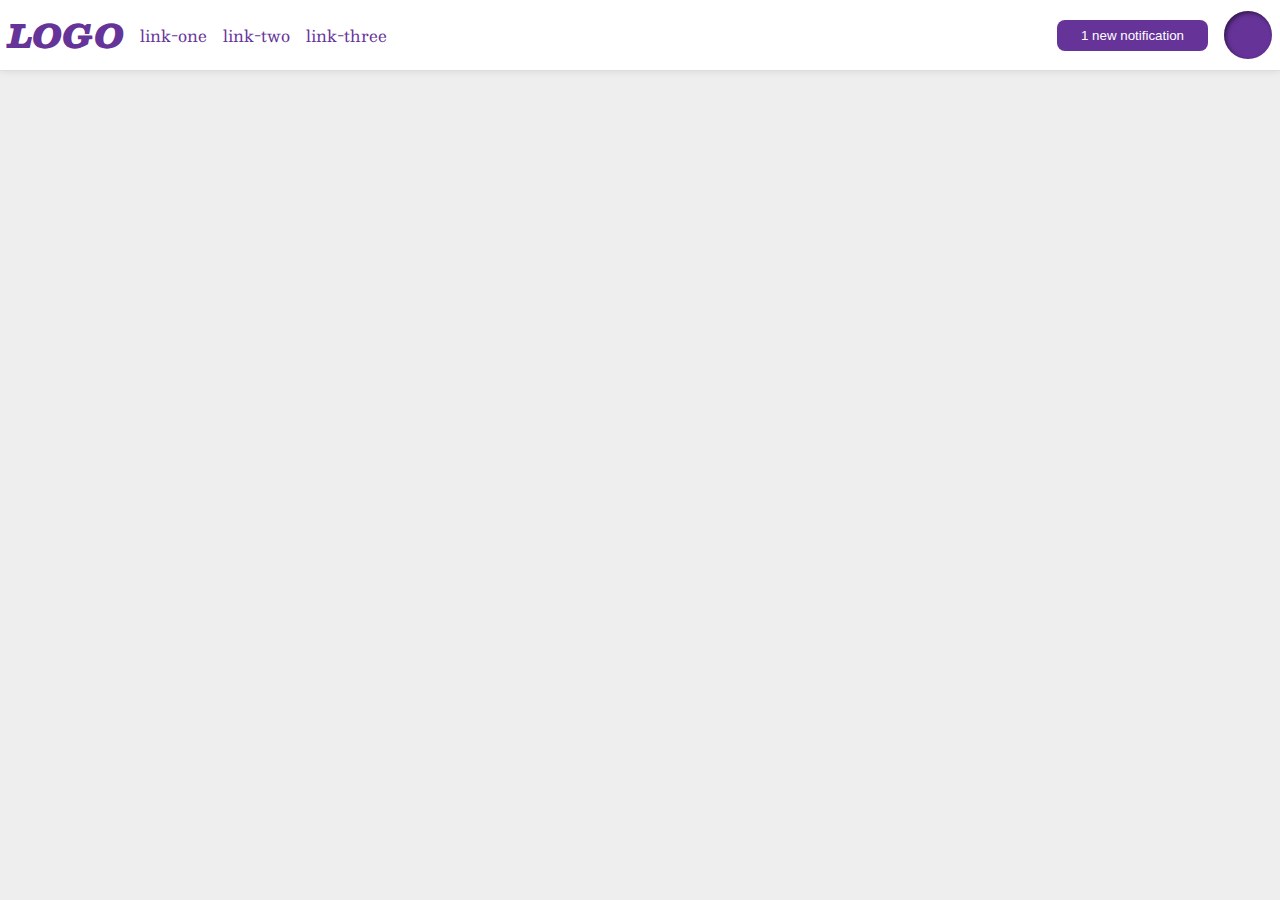
<file: flex/03-flex-header-2/index.html>
<!DOCTYPE html>
<html lang="en">

<head>
  <meta charset="UTF-8">
  <meta http-equiv="X-UA-Compatible" content="IE=edge">
  <meta name="viewport" content="width=device-width, initial-scale=1.0">
  <title>Flex Header 2</title>
  <link rel="stylesheet" href="style.css">
</head>

<body>
  <div class="header">
    <div class="left">
      <div class="logo">
        LOGO
      </div>
      <ul class="links">
        <li><a href="google.com">link-one</a></li>
        <li><a href="google.com">link-two</a></li>
        <li><a href="google.com">link-three</a></li>
      </ul>
    </div>

    <div class="right">
      <button class="notifications">
        1 new notification
      </button>
      <div class="profile-image"></div>
    </div>
  </div>
</body>

</html>
</file>
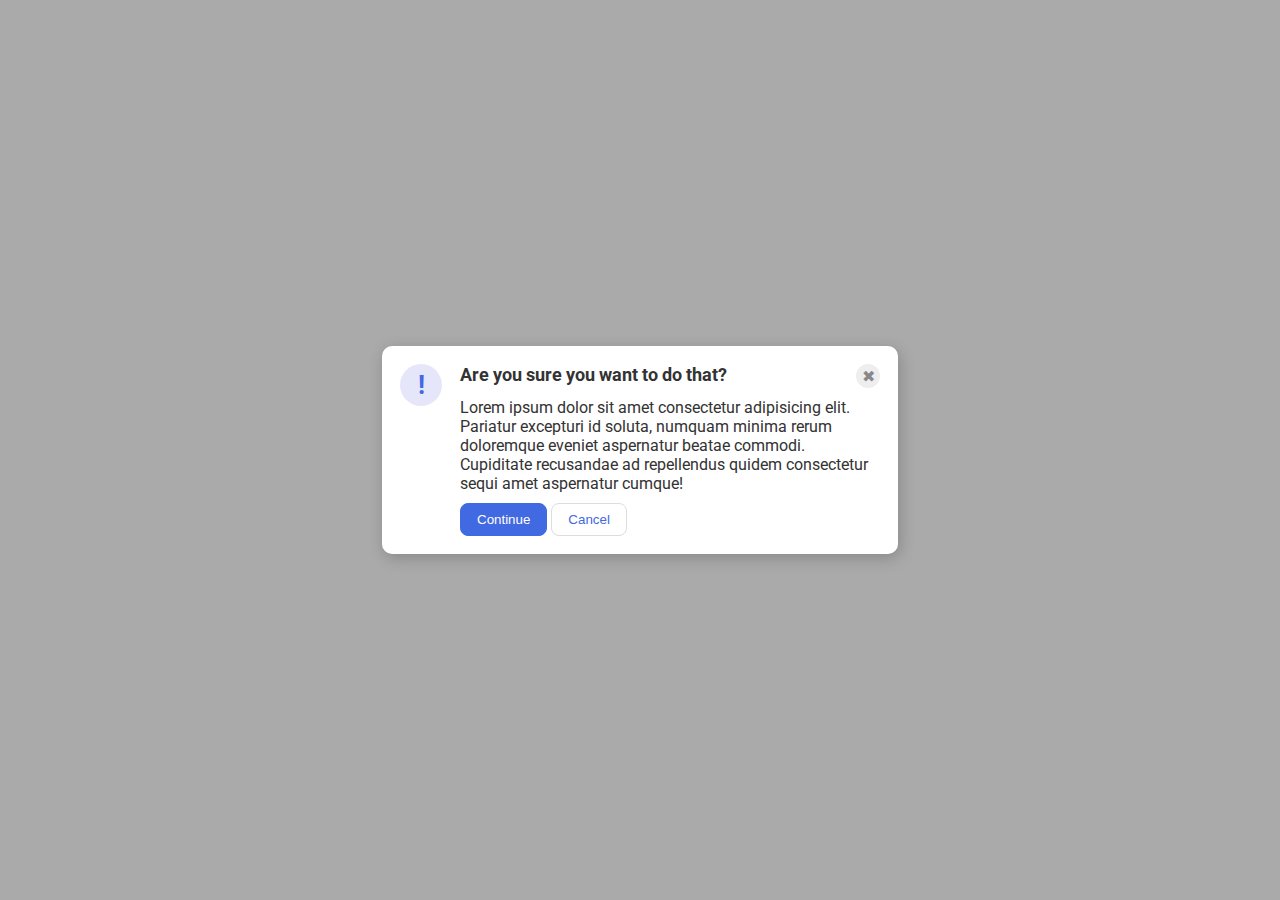
<file: flex/05-flex-modal/index.html>
<!DOCTYPE html>
<html lang="en">

<head>
  <meta charset="UTF-8">
  <meta http-equiv="X-UA-Compatible" content="IE=edge">
  <meta name="viewport" content="width=device-width, initial-scale=1.0">
  <link rel="stylesheet" href="style.css">
  <title>Modal</title>
</head>

<body>
  <div class="modal">
    <div class="icon">!</div>

    <section>
      <div class="warning">
        <div class="header">Are you sure you want to do that?</div>
        <div class="close-button">✖</div>
      </div>
      <div class="text">Lorem ipsum dolor sit amet consectetur adipisicing elit. Pariatur excepturi id soluta, numquam
        minima rerum doloremque eveniet aspernatur beatae commodi. Cupiditate recusandae ad repellendus quidem
        consectetur
        sequi amet aspernatur cumque!</div>
      <button class="continue">Continue</button>
      <button class="cancel">Cancel</button>
    </section>
  </div>
</body>

</html>
</file>
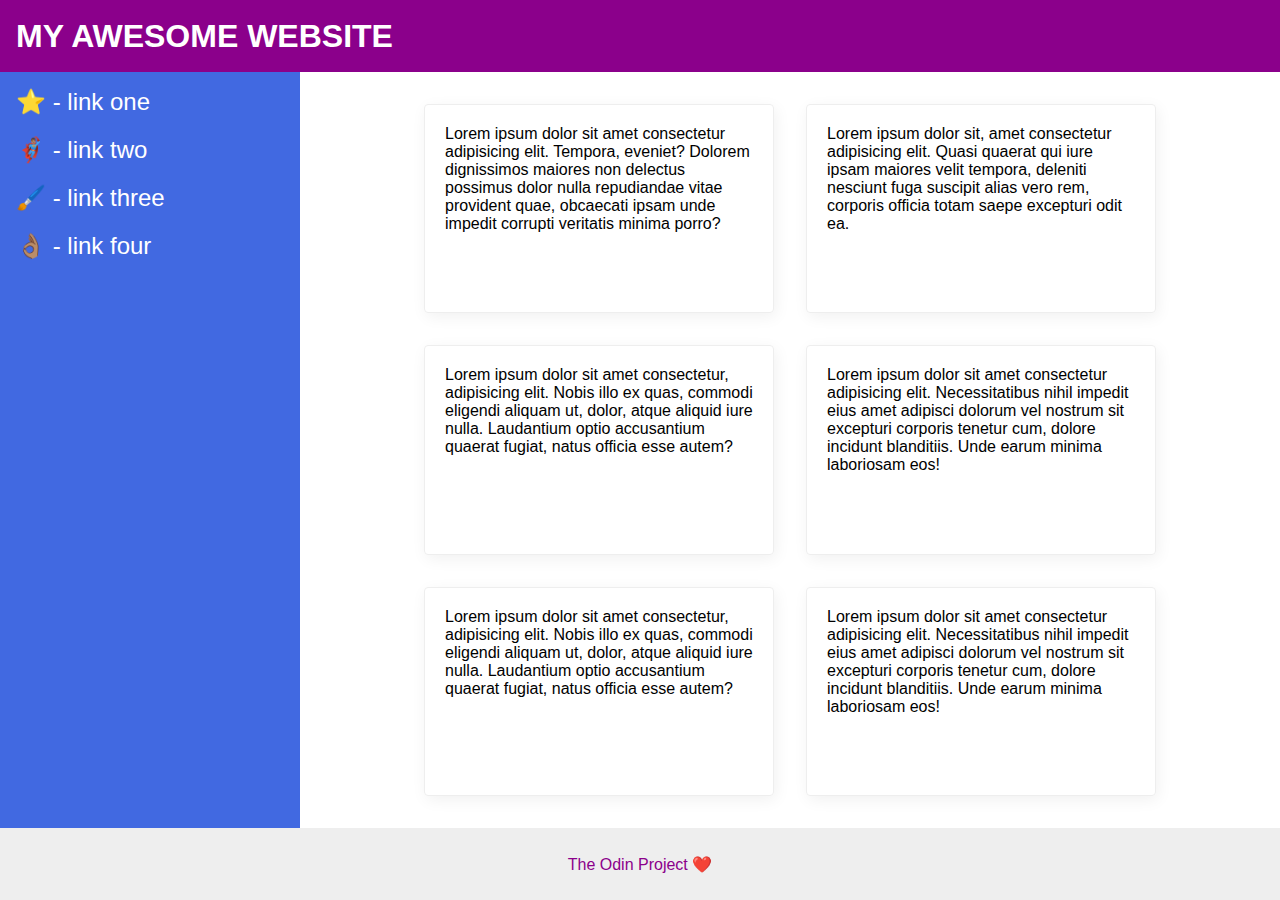
<file: flex/07-flex-layout-2/index.html>
<!DOCTYPE html>
<html lang="en">

<head>
  <meta charset="UTF-8">
  <meta http-equiv="X-UA-Compatible" content="IE=edge">
  <meta name="viewport" content="width=device-width, initial-scale=1.0">
  <title>The Holy Grail</title>
  <link rel="stylesheet" href="style.css">
</head>

<body>
  <div class="header">
    MY AWESOME WEBSITE
  </div>

  <div class="main">
    <div class="sidebar">
      <ul>
        <li><a href="#">⭐ - link one</a></li>
        <li><a href="#">🦸🏽‍♂️ - link two</a></li>
        <li><a href="#">🖌️ - link three</a></li>
        <li><a href="#">👌🏽 - link four</a></li>
      </ul>
    </div>
    <div class="card-container">
      <div class="card">Lorem ipsum dolor sit amet consectetur adipisicing elit. Tempora, eveniet? Dolorem dignissimos
        maiores non delectus possimus dolor nulla repudiandae vitae provident quae, obcaecati ipsam unde impedit
        corrupti
        veritatis minima porro?</div>
      <div class="card">Lorem ipsum dolor sit, amet consectetur adipisicing elit. Quasi quaerat qui iure ipsam maiores
        velit
        tempora, deleniti nesciunt fuga suscipit alias vero rem, corporis officia totam saepe excepturi odit ea.</div>
      <div class="card">Lorem ipsum dolor sit amet consectetur, adipisicing elit. Nobis illo ex quas, commodi eligendi
        aliquam ut, dolor, atque aliquid iure nulla. Laudantium optio accusantium quaerat fugiat, natus officia esse
        autem?
      </div>
      <div class="card">Lorem ipsum dolor sit amet consectetur adipisicing elit. Necessitatibus nihil impedit eius amet
        adipisci dolorum vel nostrum sit excepturi corporis tenetur cum, dolore incidunt blanditiis. Unde earum minima
        laboriosam eos!</div>
      <div class="card">Lorem ipsum dolor sit amet consectetur, adipisicing elit. Nobis illo ex quas, commodi eligendi
        aliquam ut, dolor, atque aliquid iure nulla. Laudantium optio accusantium quaerat fugiat, natus officia esse
        autem?
      </div>
      <div class="card">Lorem ipsum dolor sit amet consectetur adipisicing elit. Necessitatibus nihil impedit eius amet
        adipisci dolorum vel nostrum sit excepturi corporis tenetur cum, dolore incidunt blanditiis. Unde earum minima
        laboriosam eos!</div>
    </div>
  </div>

  <div class="footer">
    The Odin Project ❤️
  </div>
</body>

</html>
</file>
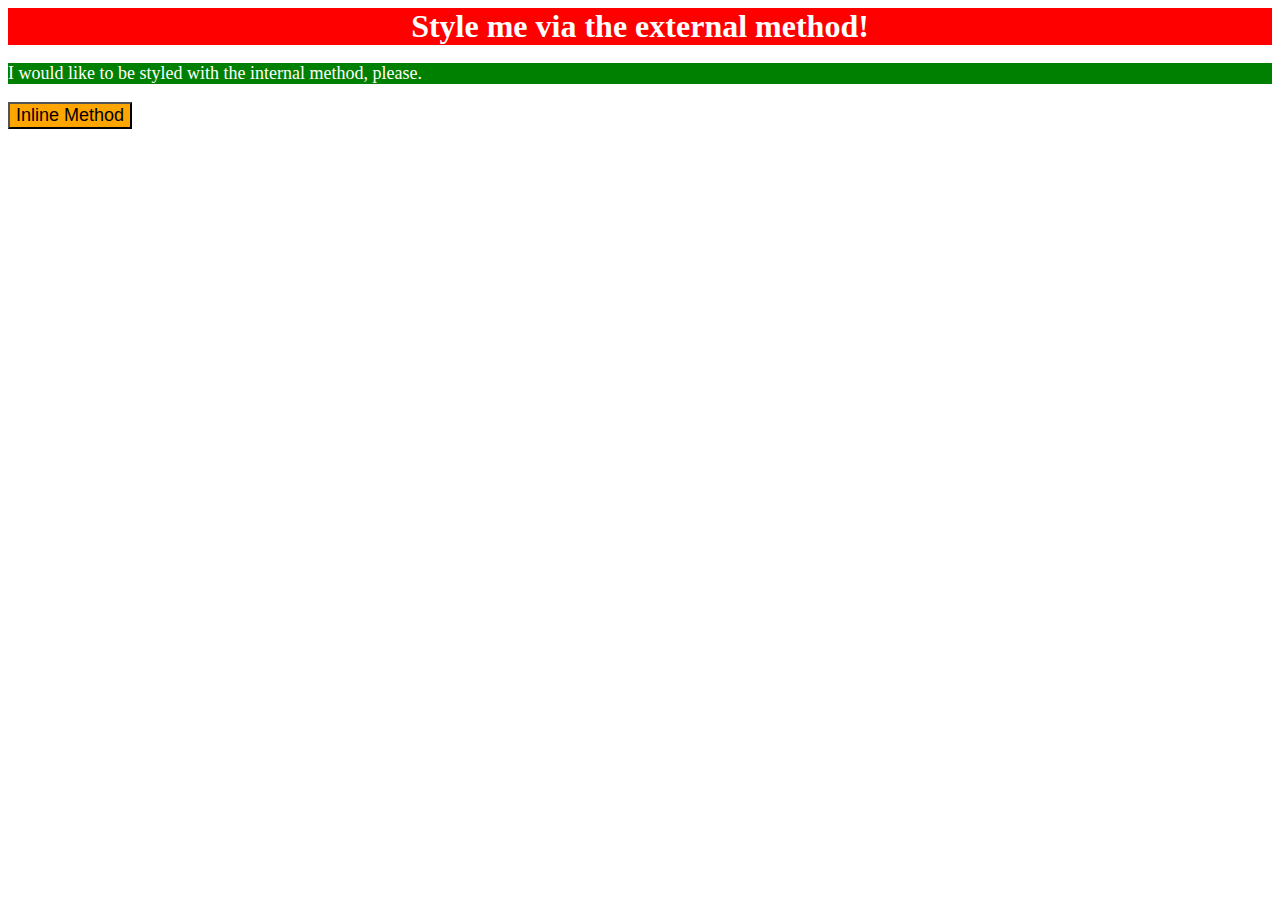
<file: foundations/01-css-methods/index.html>
<!DOCTYPE html>
<html lang="en">

<head>
  <meta charset="UTF-8">
  <meta http-equiv="X-UA-Compatible" content="IE=edge">
  <meta name="viewport" content="width=device-width, initial-scale=1.0">
  <title>Methods for Adding CSS</title>
  <link rel="stylesheet" href="style.css">
  <style>
    p {
      background-color: green;
      color: white;
      font-size: 18px;
    }
  </style>
</head>

<body>
  <div>Style me via the external method!</div>
  <p>I would like to be styled with the internal method, please.</p>
  <button style="background-color: orange; font-size: 18px;">Inline Method</button>
</body>

</html>
</file>
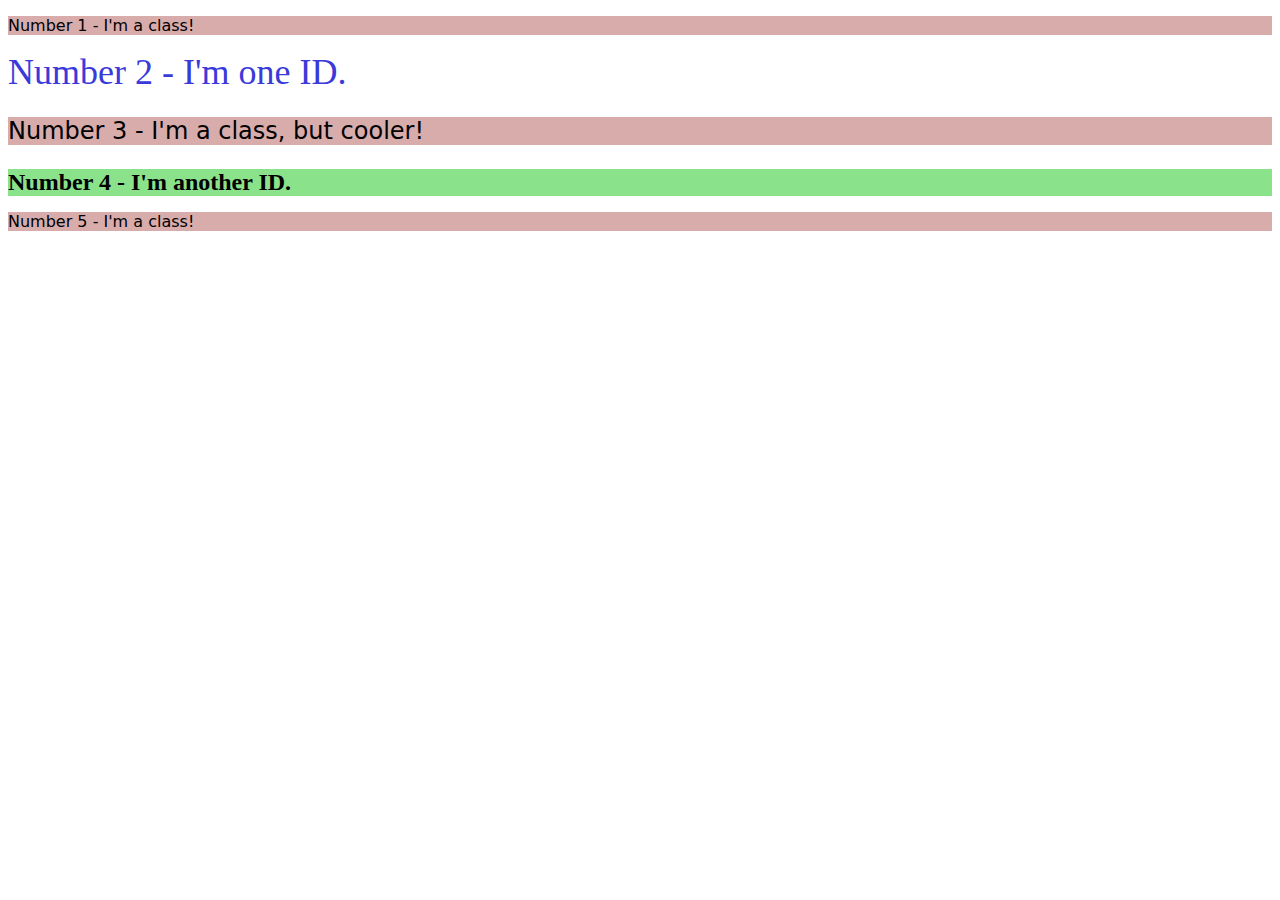
<file: foundations/02-class-id-selectors/index.html>
<!DOCTYPE html>
<html lang="en">

<head>
  <meta charset="UTF-8">
  <meta http-equiv="X-UA-Compatible" content="IE=edge">
  <meta name="viewport" content="width=device-width, initial-scale=1.0">
  <title>Class and ID Selectors</title>
  <link rel="stylesheet" href="style.css">
</head>

<body>
  <p class="odd">Number 1 - I'm a class!</p>
  <div id="second">Number 2 - I'm one ID.</div>
  <p class="odd cooler">Number 3 - I'm a class, but cooler!</p>
  <div id="fourth">Number 4 - I'm another ID.</div>
  <p class="odd">Number 5 - I'm a class!</p>
</body>

</html>
</file>
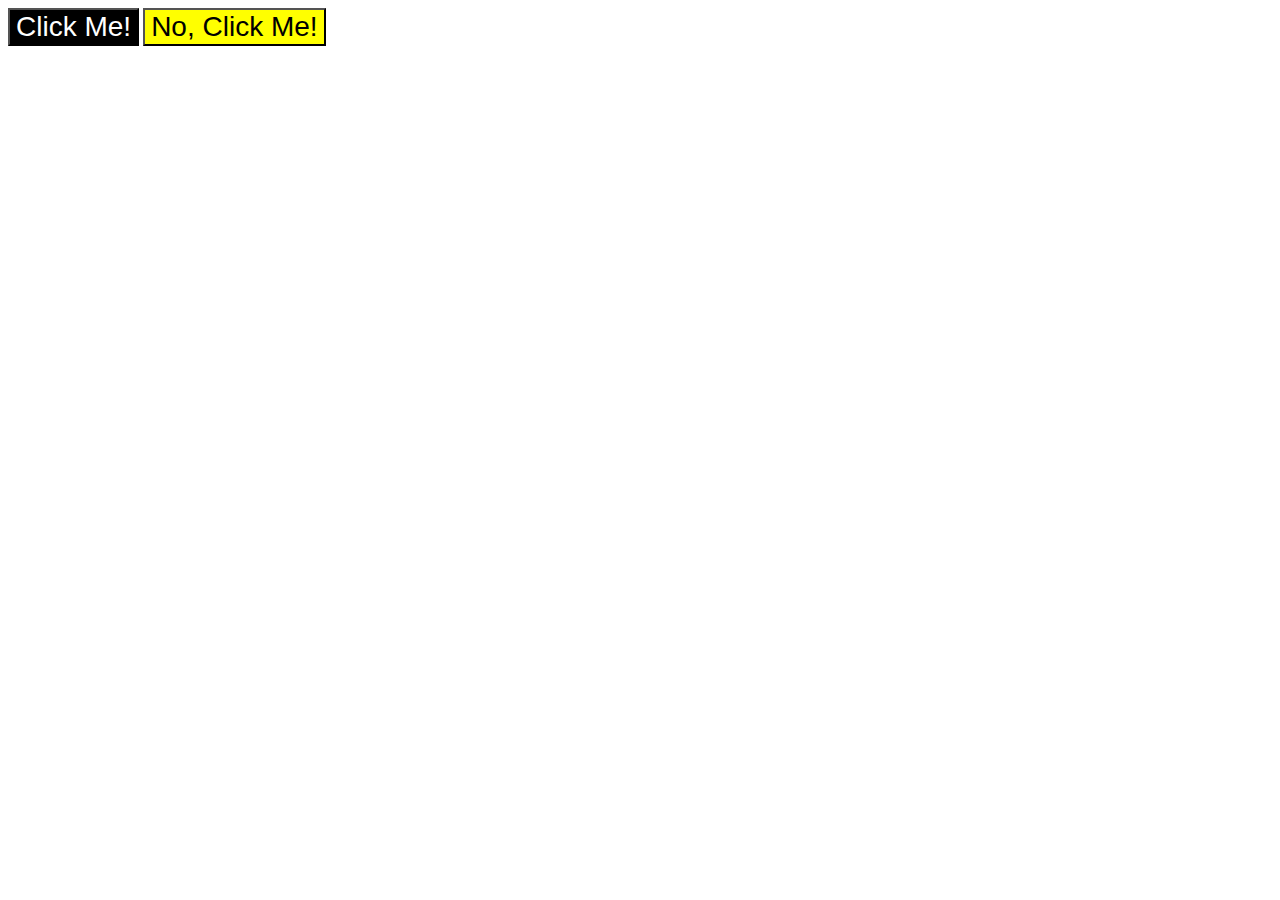
<file: foundations/03-grouping-selectors/index.html>
<!DOCTYPE html>
<html lang="en">

<head>
  <meta charset="UTF-8">
  <meta http-equiv="X-UA-Compatible" content="IE=edge">
  <meta name="viewport" content="width=device-width, initial-scale=1.0">
  <title>Grouping Selectors</title>
  <link rel="stylesheet" href="style.css">
</head>

<body>
  <button class="first">Click Me!</button>
  <button class="second">No, Click Me!</button>
</body>

</html>
</file>
<file: flex/03-flex-header-2/style.css>
/* this is some magical font-importing.  
you'll learn about it later. */
@import url("https://fonts.googleapis.com/css2?family=Besley:ital,wght@0,400;1,900&display=swap");

body {
  margin: 0;
  background: #eee;
  font-family: Besley, serif;
}

.header {
  background: white;
  border-bottom: 1px solid #ddd;
  box-shadow: 0 0 8px rgba(0, 0, 0, 0.1);
  display: flex;
  justify-content: space-between;
  padding: 8px;
}

.profile-image {
  background: rebeccapurple;
  box-shadow: inset 2px 2px 4px rgba(0, 0, 0, 0.5);
  border-radius: 50%;
  width: 48px;
  height: 48px;
}

.logo {
  color: rebeccapurple;
  font-size: 32px;
  font-weight: 900;
  font-style: italic;
}

button {
  border: none;
  border-radius: 8px;
  background: rebeccapurple;
  color: white;
  padding: 8px 24px;
}

a {
  /* this removes the line under our links */
  text-decoration: none;
  color: rebeccapurple;
}

ul {
  list-style-type: none;
  /* My Solution */
  display: flex;
  margin: 0;
  padding: 0;
  gap: 16px;
}

.left,
.right {
  display: flex;
  align-items: center;
  gap: 16px;
}
</file>
<file: flex/05-flex-modal/style.css>
@import url("https://fonts.googleapis.com/css2?family=Roboto:wght@400;700&display=swap");

html,
body {
  height: 100%;
}

body {
  font-family: Roboto, sans-serif;
  margin: 0;
  background: #aaa;
  color: #333;
  /* I'll give you this one for free lol */
  display: flex;
  align-items: center;
  justify-content: center;
}

.modal {
  background: white;
  width: 480px;
  border-radius: 10px;
  box-shadow: 2px 4px 16px rgba(0, 0, 0, 0.2);
  padding: 18px;
  display: flex;
  gap: 18px;
}

.icon {
  color: royalblue;
  font-size: 26px;
  font-weight: 700;
  background: lavender;
  width: 42px;
  height: 42px;
  border-radius: 50%;
  display: flex;
  align-items: center;
  justify-content: center;
  /* My Solution */
  flex-shrink: 0;
}

/***************/
/* My Solution */
/***************/

.warning {
  display: flex;
  justify-content: space-between;
  margin-bottom: 10px;
}

.header {
  font-size: 18px;
  font-weight: bold;
}

.close-button {
  background: #eee;
  border-radius: 50%;
  color: #888;
  font-weight: 400;
  font-size: 16px;
  height: 24px;
  width: 24px;
  display: flex;
  align-items: center;
  justify-content: center;
  /* My Solution */
  flex-shrink: 0;
}

.text {
  margin-bottom: 10px;
}

button {
  padding: 8px 16px;
  border-radius: 8px;
}

button.continue {
  background: royalblue;
  border: 1px solid royalblue;
  color: white;
}

button.cancel {
  background: white;
  border: 1px solid #ddd;
  color: royalblue;
}
</file>
<file: flex/07-flex-layout-2/style.css>
/***************/
/* My solution */
/***************/
* {
  margin: 0;
  padding: 0;
  box-sizing: border-box;
}

body {
  font-family: -apple-system, BlinkMacSystemFont, "Segoe UI", Roboto, Oxygen,
    Ubuntu, Cantarell, "Open Sans", "Helvetica Neue", sans-serif;
  margin: 0;
  min-height: 100vh;

  /* My solution */
  display: flex;
  flex-direction: column;
}

.header {
  height: 72px;
  background: darkmagenta;
  color: white;

  /* My solution */
  display: flex;
  align-items: center;
  padding-inline: 16px;
  font-size: 32px;
  font-weight: 900;
}

.footer {
  height: 72px;
  background: #eee;
  color: darkmagenta;

  /* My solution */
  display: flex;
  align-items: center;
  justify-content: center;
}

/* My solution */
.main {
  display: flex;
  flex-grow: 1;
}

.sidebar {
  width: 300px;
  background: royalblue;

  /* My solution */
  flex-shrink: 0;
  padding: 16px;
}

/***************/
/* My solution */
/***************/
.sidebar li {
  list-style-type: none;
  margin-bottom: 20px;
}

.sidebar a {
  font-size: 24px;
  color: white;
  text-decoration: none;
}

.card-container {
  display: flex;
  justify-content: center;
  flex-wrap: wrap;
  padding: 32px;
  gap: 2em;
}

.card {
  border: 1px solid #eee;
  box-shadow: 2px 4px 16px rgba(0, 0, 0, 0.06);
  border-radius: 4px;

  /* My solution */
  width: 350px;
  padding: 20px;
}
</file>
<file: foundations/01-css-methods/style.css>
div {
  background-color: red;
  color: white;
  font-size: 32px;
  text-align: center;
  font-weight: bold;
}
</file>
<file: foundations/02-class-id-selectors/style.css>
.odd {
  background-color: rgb(217, 172, 172);
  font-family: Verdana, "DejaVu Sans", sans-serif;
}

.cooler {
  font-size: 24px;
}

#second {
  color: rgb(58, 58, 219);
  font-size: 36px;
}

#fourth {
  background-color: rgb(138, 226, 138);
  font-size: 24px;
  font-weight: bold;
}
</file>
<file: foundations/03-grouping-selectors/style.css>
.first {
  background-color: #000;
  color: #fff;
}

.second {
  background-color: yellow;
}

button {
  font-size: 28px;
  font-family: "Helvetica", "Times New Roman", sans-serif;
}
</file>
